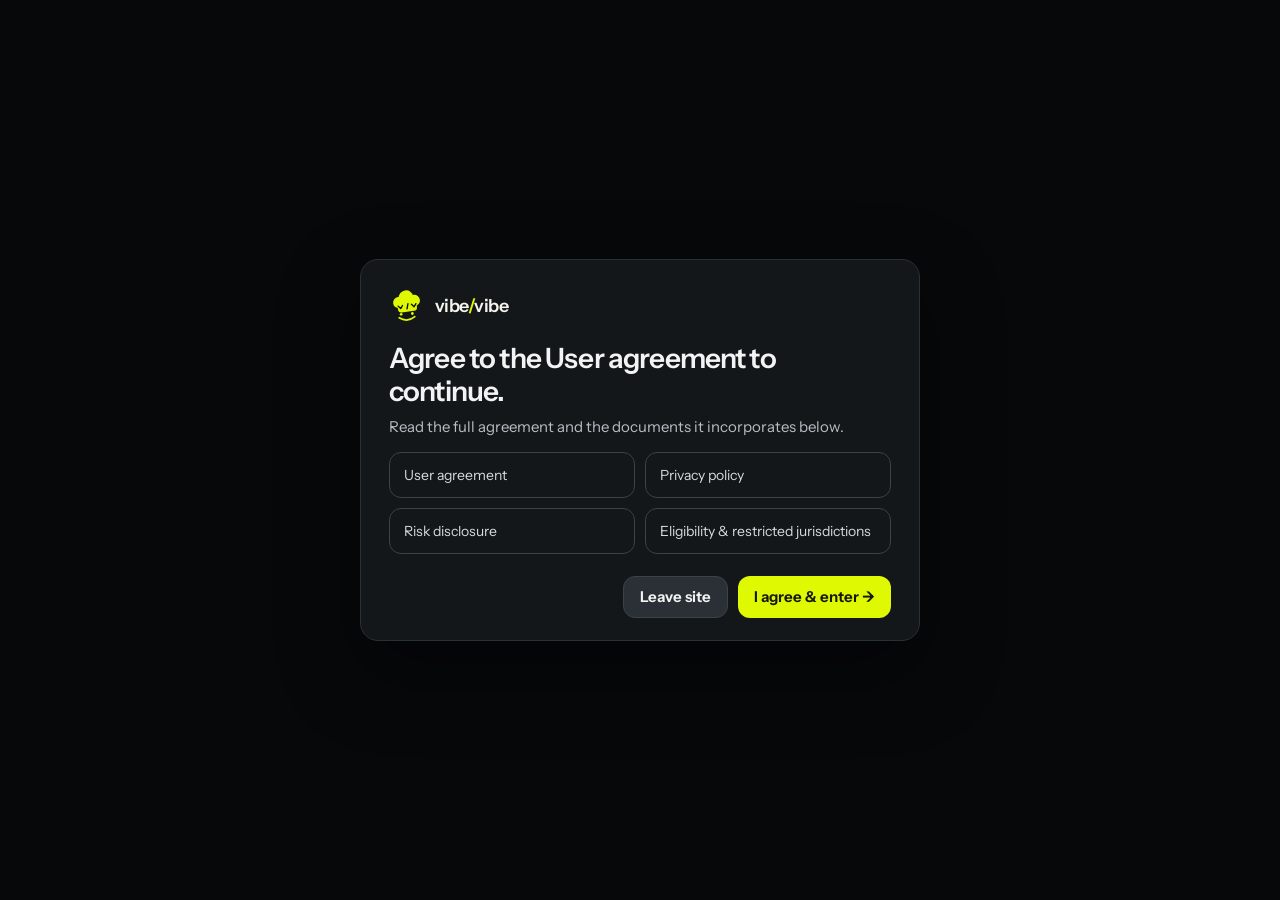
<file: index.html>
<!doctype html>
<html lang="en" data-theme="dark">
<head>
  <meta charset="utf-8"/>
  <meta name="viewport" content="width=device-width, initial-scale=1"/>
  <title>vibe/vibe · Robinhood Chain Testnet</title>
  <meta name="theme-color" content="#101214"/>
  <link rel="icon" href="assets/logo.svg" type="image/svg+xml"/>
  <link rel="stylesheet" href="https://api.fontshare.com/v2/css?f[]=clash-display@500,600,700&display=swap"/>
  <link rel="stylesheet" href="https://fonts.googleapis.com/css2?family=Instrument+Sans:wght@400;500;600;700&family=JetBrains+Mono:wght@400;500;600&display=swap"/>
  <link rel="stylesheet" href="css/app.css"/>
</head>
<body data-page="gate">
  <main class="gate">
    <section class="gate-card" aria-labelledby="agree-title">
      <div class="gate-brand">
        <img src="assets/logo.svg" alt=""/>
        <span class="wordmark">vibe<i>/</i>vibe</span>
      </div>
      <h1 id="agree-title">Agree to the User agreement to continue.</h1>
      <p>Read the full agreement and the documents it incorporates below.</p>
      <div class="doc-grid">
        <button class="doc" type="button" data-doc="user">User agreement</button>
        <button class="doc" type="button" data-doc="privacy">Privacy policy</button>
        <button class="doc" type="button" data-doc="risk">Risk disclosure</button>
        <button class="doc" type="button" data-doc="eligibility">Eligibility &amp; restricted jurisdictions</button>
      </div>
      <div id="legal" class="legal" hidden></div>
      <div class="gate-actions">
        <button class="leave" id="leave" type="button">Leave site</button>
        <button class="agree" id="agree" type="button">I agree &amp; enter →</button>
      </div>
    </section>
  </main>
  <script src="js/data.js"></script>
  <script src="js/app.js"></script>
</body>
</html>
</file>
<file: css/app.css>
:root {
  --bg: #0c0e10;
  --panel: #101214;
  --well: #111417;
  --hover: #16191c;
  --pop: #16191c;
  --line: #24282c;
  --line-2: #1f2327;
  --input: #2a2f34;
  --btn-line: #363c42;
  --text: #f2f4f3;
  --faint: #8a939b;
  --mute: #9aa1a6;
  --lime: #dff902;
  --lime-2: #ccff00;
  --ink: #0e1410;
  --green: #5bd08a;
  --green-2: #3ecf7a;
  --red: #ef727b;
  --amber: #ebc957;
  --iris: #8b87d9;
  --shadow: 0 18px 48px rgba(0, 0, 0, 0.45);
  --font: "Instrument Sans", "Segoe UI", sans-serif;
  --mono: "JetBrains Mono", ui-monospace, Consolas, monospace;
  --display: "Clash Display", "Instrument Sans", "Segoe UI", sans-serif;
  --top: 52px;
  --radius: 12px;
}

* { box-sizing: border-box; }
html, body { margin: 0; padding: 0; background: var(--bg); color: var(--text); font-family: var(--font); font-size: 16px; }
body { min-height: 100vh; }
a { color: inherit; text-decoration: none; }
button, input, textarea { font: inherit; color: inherit; }
button { cursor: pointer; }
img { max-width: 100%; display: block; }
::selection { background: rgba(223, 249, 2, 0.28); color: #fff; }

.skip {
  position: absolute; left: 12px; top: -40px; background: var(--lime); color: var(--ink);
  padding: 6px 10px; z-index: 20; border-radius: 6px;
}
.skip:focus { top: 8px; }

/* ---------- top bar ---------- */
.topbar {
  position: sticky; top: 0; z-index: 30;
  height: var(--top);
  display: flex; align-items: center; gap: 8px;
  padding: 0 14px 0 16px;
  background: var(--panel);
  border-bottom: 1px solid var(--line-2);
}
.brand { display: flex; align-items: center; gap: 8px; margin-right: 6px; flex: none; }
.brand img { width: 28px; height: 28px; }
.wordmark {
  font-family: var(--display); font-weight: 600; font-size: 18px; letter-spacing: -0.03em; color: #f4f6ee;
}
.wordmark i { color: var(--lime); font-style: normal; }

.topnav { display: flex; align-items: stretch; height: var(--top); gap: 0; }
.pill {
  display: inline-flex; align-items: center; gap: 6px;
  height: var(--top); padding: 0 14px;
  font-family: var(--mono); font-size: 11px; font-weight: 600;
  letter-spacing: 0.08em; text-transform: uppercase; color: var(--faint);
  border-bottom: 2px solid transparent;
}
.pill.lower { text-transform: none; letter-spacing: 0; font-family: var(--font); font-size: 14px; font-weight: 500; }
.pill svg { width: 15px; height: 15px; }
.pill:hover { color: var(--text); background: rgba(255,255,255,0.02); }
.pill.active { color: var(--text); background: #22262b; border-bottom-color: var(--lime); }
.plus {
  width: 42px; display: grid; place-items: center; color: var(--lime);
}
.plus:hover { background: rgba(223, 249, 2, 0.08); }
.plus svg { width: 18px; height: 18px; }

.search {
  margin-left: 10px;
  flex: 1; max-width: 420px; min-width: 180px;
  height: 38px;
  display: flex; align-items: center; gap: 8px;
  background: var(--well);
  border: 1px solid var(--btn-line);
  border-radius: 9px;
  padding: 0 8px 0 12px;
  position: relative;
}
.search svg { width: 16px; height: 16px; color: var(--faint); flex: none; }
.search input {
  flex: 1; background: transparent; border: 0; outline: 0; min-width: 0;
  font-size: 14px;
}
.search input::placeholder { color: #6d767e; }
kbd {
  font-family: var(--mono); font-size: 10px; color: var(--faint);
  border: 1px solid var(--btn-line); border-radius: 5px; padding: 2px 5px; background: #0e1013;
}
.search-pop {
  position: absolute; left: 0; right: 0; top: calc(100% + 6px);
  background: var(--pop); border: 1px solid var(--line); border-radius: 12px;
  box-shadow: var(--shadow); padding: 6px; display: none; z-index: 40;
}
.search-pop.open { display: block; }
.search-hit {
  display: flex; align-items: center; gap: 10px; width: 100%;
  background: transparent; border: 0; border-radius: 8px; padding: 8px; text-align: left;
}
.search-hit:hover, .search-hit.active { background: var(--hover); }
.search-hit b { font-size: 13px; }
.search-hit small { color: var(--faint); display: block; font-size: 12px; }
.search-hit .chg { margin-left: auto; font-family: var(--mono); font-size: 12px; }
.empty-search { color: var(--faint); font-size: 13px; padding: 10px; }

.top-right { margin-left: auto; display: flex; align-items: center; gap: 2px; }
.icon-btn {
  width: 34px; height: 34px; display: grid; place-items: center;
  background: transparent; border: 0; border-radius: 8px; color: var(--faint);
}
.icon-btn:hover { color: var(--text); background: var(--hover); }
.icon-btn svg { width: 18px; height: 18px; }
.connect {
  margin-left: 8px;
  height: 34px; padding: 0 14px;
  border-radius: 999px;
  border: 1.5px solid var(--lime);
  background: transparent; color: var(--text);
  font-size: 14px; font-weight: 600;
}
.connect:hover { background: rgba(223, 249, 2, 0.1); }
.connect.on { background: var(--lime); color: var(--ink); border-color: var(--lime); }

/* ---------- discover ---------- */
.page { padding: 18px 22px 88px; }
.pair-row { display: flex; gap: 10px; overflow-x: auto; padding-bottom: 8px; scroll-snap-type: x proximity; }
.pair-row::-webkit-scrollbar { height: 0; }
.pair {
  flex: none; width: 210px; height: 104px; scroll-snap-align: start;
  background: var(--panel); border: 1px solid #2a2f34; border-radius: 12px;
  padding: 12px 14px; text-align: left; position: relative; color: var(--text);
}
.pair[aria-pressed="true"] { border-color: #f2f4f3; }
.pair:hover { border-color: #5a626a; }
.pair .marks { display: flex; align-items: center; height: 28px; }
.pair .marks .mk { width: 26px; height: 26px; border-radius: 50%; display: grid; place-items: center; background: #16191c; border: 2px solid #101214; margin-right: -8px; overflow: hidden; }
.mk img { width: 16px; height: 16px; object-fit: contain; display: block; }
.mk.photo img { width: 100%; height: 100%; object-fit: cover; }
.pair-pill .mk { width: 16px; height: 16px; border: 0; margin: 0; background: transparent; }
.pair-pill .mk img { width: 14px; height: 14px; }
.search-hit .mk { width: 28px; height: 28px; border-radius: 8px; overflow: hidden; display: grid; place-items: center; background: #1a1e22; flex: none; }
.pair .count { position: absolute; top: 14px; right: 14px; font-family: var(--mono); font-size: 13px; font-weight: 600; }
.pair .count span { display: block; text-align: right; font-size: 10px; color: var(--faint); font-weight: 500; letter-spacing: 0.04em; }
.pair .sym { position: absolute; left: 14px; bottom: 12px; font-family: var(--display); font-size: 22px; font-weight: 600; letter-spacing: -0.03em; }
.pair .kind { position: absolute; right: 14px; bottom: 16px; font-size: 11px; color: var(--faint); }

.disc-head {
  display: flex; align-items: flex-end; gap: 22px; margin: 18px 0 14px; flex-wrap: wrap;
}
.disc-head h1 { margin: 0; font-family: var(--display); font-weight: 600; font-size: 34px; letter-spacing: -0.03em; }
.tabs { display: flex; gap: 18px; align-items: flex-end; padding-bottom: 4px; }
.chg-m { display: none; font-size: 12px; font-weight: 650; }
.tab {
  background: none; border: 0; color: var(--faint); padding: 6px 0 8px;
  font-size: 15px; position: relative;
}
.tab[aria-pressed="true"] { color: var(--text); font-weight: 600; }
.tab[aria-pressed="true"]::after {
  content: ""; position: absolute; left: 0; right: 0; bottom: 0; height: 2px; background: #fff;
}
.filters {
  margin-left: auto;
  height: 34px; padding: 0 12px; border-radius: 999px;
  border: 1px solid var(--btn-line); background: transparent; color: var(--text);
  display: inline-flex; align-items: center; gap: 6px; font-size: 14px;
}
.filters:hover, .filters.on { border-color: var(--lime); }
.filter-panel {
  display: none; margin: -4px 0 14px; padding: 12px;
  background: var(--panel); border: 1px solid var(--line); border-radius: 12px;
  gap: 12px; align-items: end;
}
.filter-panel.open { display: flex; flex-wrap: wrap; }
.filter-panel label { display: flex; flex-direction: column; gap: 6px; font-size: 12px; color: var(--faint); font-family: var(--mono); letter-spacing: 0.04em; }
.filter-panel select, .filter-panel input {
  background: var(--well); border: 1px solid var(--input); border-radius: 8px; height: 36px; padding: 0 10px; min-width: 140px;
}
.ghost {
  height: 36px; padding: 0 12px; border-radius: 8px; border: 1px solid var(--btn-line); background: transparent;
}

.grid {
  display: grid;
  grid-template-columns: repeat(auto-fill, minmax(248px, 1fr));
  gap: 18px 16px;
}
.card { min-width: 0; }
.card a { display: block; border-radius: 14px; }
.card a:hover .card-media { filter: brightness(1.05); }
.card a:focus-visible { outline: 2px solid var(--lime); outline-offset: 3px; }
.card-media {
  position: relative; aspect-ratio: 1 / 1; border-radius: 14px; overflow: hidden; background: #16181b;
}
.card-media svg.art, .card-media img.logo { width: 100%; height: 100%; display: block; object-fit: cover; }
.tok-ava img.logo { width: 100%; height: 100%; object-fit: cover; }
.mk img, .pair-pill i img { width: 16px; height: 16px; object-fit: contain; border-radius: 50%; }
.spark {
  position: absolute; left: 0; right: 0; bottom: 0; height: 42px; width: 100%;
}
.hover-stat {
  position: absolute; left: 10px; top: 10px; right: 10px;
  display: flex; justify-content: space-between; opacity: 0; transition: opacity .15s;
  font-family: var(--mono); font-size: 11px; text-shadow: 0 1px 2px rgba(0,0,0,.6);
}
.card:hover .hover-stat { opacity: 1; }
.hover-stat b { display: block; font-size: 13px; }
.card-body { padding: 10px 2px 4px; }
.row1, .row2, .row3 { display: flex; align-items: baseline; justify-content: space-between; gap: 8px; }
.ticker { font-weight: 700; font-size: 15px; letter-spacing: -0.02em; }
.mcap { font-weight: 700; font-size: 14px; }
.mcap small, .age, .tax { color: var(--faint); font-weight: 500; font-size: 11px; letter-spacing: 0.04em; }
.name { color: var(--mute); font-size: 13px; white-space: nowrap; overflow: hidden; text-overflow: ellipsis; }
.row2 { margin-top: 1px; }
.row3 { margin-top: 8px; align-items: center; }
.pair-pill { display: inline-flex; align-items: center; gap: 6px; font-size: 12px; font-weight: 650; }
.pair-pill i { width: 16px; height: 16px; border-radius: 50%; display: inline-grid; place-items: center; background: #1c2126; }
.mini-tax { height: 6px; width: 54px; border-radius: 99px; background: #2a2f34; overflow: hidden; display: inline-block; vertical-align: middle; margin-right: 6px; }
.mini-tax i { display: block; height: 100%; background: linear-gradient(90deg, #7a5cff, #5bd08a); }
.prog { margin-top: 8px; }
.prog-top { display: flex; justify-content: space-between; font-size: 12px; color: var(--green); font-variant-numeric: tabular-nums; }
.bar { margin-top: 4px; height: 7px; background: #22262b; border-radius: 99px; overflow: hidden; }
.bar i {
  display: block; height: 100%; border-radius: 99px;
  background: repeating-linear-gradient(90deg, #3ecf7a 0 6px, #2fb56a 6px 8px);
}
.bar.done i { background: var(--lime); }
.more-wrap { display: flex; justify-content: center; margin: 22px 0; }
.more {
  height: 38px; padding: 0 18px; border-radius: 999px; border: 1px solid var(--btn-line); background: var(--panel);
}
.more:hover { border-color: #fff; }
.status-line { text-align: center; color: var(--faint); font-size: 13px; margin-top: -8px; }

/* ---------- token ---------- */
.token-layout {
  display: grid;
  grid-template-columns: 36px minmax(0, 1fr) 332px;
  min-height: calc(100vh - var(--top));
}
.token-rail {
  border-right: 1px solid var(--line-2);
  display: flex; align-items: center; justify-content: center;
  color: var(--faint); font-family: var(--mono); font-size: 11px; letter-spacing: 0.14em;
  writing-mode: vertical-rl; transform: rotate(180deg);
}
.token-main { min-width: 0; display: flex; flex-direction: column; }
.tok-head {
  display: flex; align-items: center; gap: 12px; padding: 10px 14px;
  border-bottom: 1px solid var(--line-2);
}
.tok-ava { width: 42px; height: 42px; border-radius: 10px; overflow: hidden; flex: none; background: #1a1e22; }
.tok-ava svg { width: 100%; height: 100%; }
.tok-name { font-family: var(--display); font-weight: 600; font-size: 18px; letter-spacing: -0.02em; }
.tok-sub { display: flex; align-items: center; gap: 8px; color: var(--faint); font-size: 13px; margin-top: 1px; }
.tok-sub b { color: var(--text); font-weight: 650; }
.addr-box { margin-left: auto; display: flex; gap: 14px; }
.addr { font-size: 11px; color: var(--faint); font-family: var(--mono); }
.addr b { display: block; color: var(--mute); font-weight: 500; margin-top: 2px; }
.copy {
  border: 0; background: transparent; color: var(--faint); padding: 0 0 0 4px; vertical-align: middle;
}
.tok-progress { padding: 0 14px 8px; }
.chart-wrap { position: relative; flex: 1; min-height: 420px; background:
  linear-gradient(to right, transparent 0, transparent calc(100% - 1px), #1a1e22 calc(100% - 1px)),
  var(--bg); }
.chart-tools {
  display: flex; align-items: center; gap: 4px; padding: 8px 12px; flex-wrap: wrap;
}
.tf, .seg {
  background: transparent; border: 0; color: var(--faint); font-family: var(--mono); font-size: 12px;
  height: 26px; padding: 0 7px; border-radius: 6px;
}
.tf.on, .seg.on { color: var(--text); background: #22262b; }
.chart-tools .sp { width: 1px; height: 14px; background: var(--line); margin: 0 6px; }
.price-tag {
  position: absolute; left: 16px; top: 54px; font-family: var(--display); font-weight: 600; font-size: 28px; letter-spacing: -0.03em;
}
.chart-svg { width: 100%; height: 390px; display: block; }
.wm {
  position: absolute; right: 18%; bottom: 28%; font-family: var(--display); font-size: 64px; color: rgba(255,255,255,0.04);
  letter-spacing: -0.04em; pointer-events: none;
}
.trade-tabs { display: flex; gap: 0; border-top: 1px solid var(--line-2); padding: 0 8px; }
.trade-tabs button {
  background: none; border: 0; color: var(--faint); padding: 12px 14px 10px; font-size: 14px;
  border-bottom: 2px solid transparent;
}
.trade-tabs button.on { color: var(--text); border-bottom-color: var(--lime); font-weight: 600; }
.table-wrap { overflow: auto; max-height: 280px; }
table { width: 100%; border-collapse: collapse; font-variant-numeric: tabular-nums; font-size: 13px; }
th { text-align: left; color: var(--faint); font-weight: 500; font-size: 11px; letter-spacing: 0.06em; padding: 8px 12px; position: sticky; top: 0; background: var(--bg); }
td { padding: 7px 12px; border-top: 1px solid #16191c; white-space: nowrap; }
tr.sell td.side { color: var(--red); }
tr.buy td.side { color: var(--green); }
tr.sell { background: rgba(239, 114, 123, 0.05); }
.panel { display: none; padding: 8px 0 16px; }
.panel.on { display: block; }
.about { padding: 8px 16px 20px; color: var(--mute); line-height: 1.5; max-width: 640px; }
.comment { display: flex; gap: 10px; padding: 10px 16px; border-top: 1px solid var(--line-2); }
.comment .av { width: 28px; height: 28px; border-radius: 50%; background: #222; flex: none; display: grid; place-items: center; font-size: 12px; }
.comment small { color: var(--faint); }

.trade {
  border-left: 1px solid var(--line-2); background: #0e1012; padding: 16px 14px 24px;
}
.mc-big { text-align: right; }
.mc-big b { font-family: var(--display); font-size: 32px; font-weight: 600; letter-spacing: -0.03em; display: block; }
.mc-big span { color: var(--faint); font-size: 11px; letter-spacing: 0.08em; }
.stat-grid { display: grid; grid-template-columns: 1fr 1fr; gap: 8px; margin: 14px 0; }
.stat {
  background: var(--panel); border: 1px solid var(--line-2); border-radius: 10px; padding: 10px 12px;
}
.stat b { display: block; font-size: 16px; }
.stat span { color: var(--faint); font-size: 11px; letter-spacing: 0.04em; }
.up { color: var(--green) !important; }
.down { color: var(--red) !important; }
.buy-btn {
  width: 100%; height: 42px; border: 0; border-radius: 10px; background: var(--green); color: #062214;
  font-weight: 700; font-size: 15px;
}
.buy-btn.sell { background: var(--red); color: #2a0c10; }
.buy-btn:hover { filter: brightness(1.05); }
.side-toggle { display: grid; grid-template-columns: 1fr 1fr; gap: 6px; margin-bottom: 8px; }
.side-toggle button { height: 32px; border-radius: 8px; border: 1px solid var(--line); background: transparent; color: var(--faint); }
.side-toggle button.on.b { background: rgba(91, 208, 138, 0.15); color: var(--green); border-color: transparent; }
.side-toggle button.on.s { background: rgba(239, 114, 123, 0.15); color: var(--red); border-color: transparent; }
.amt {
  margin-top: 8px; background: var(--panel); border: 1px solid var(--line); border-radius: 10px; padding: 8px 12px;
  display: flex; align-items: center; justify-content: space-between;
}
.amt input { background: transparent; border: 0; outline: 0; font-family: var(--mono); font-size: 18px; width: 140px; }
.quick { display: grid; grid-template-columns: 1fr 1fr; gap: 8px; margin-top: 8px; }
.quick button, .connect-trade {
  height: 40px; border-radius: 10px; border: 1px solid var(--line); background: transparent; color: var(--mute);
}
.connect-trade { width: 100%; margin-top: 8px; color: var(--iris); }
.flow { margin-top: 16px; font-size: 12px; color: var(--faint); }
.flow .line { display: flex; justify-content: space-between; margin-bottom: 4px; }
.flow .bar { height: 6px; }
.flow .bar i.red { background: var(--red); }

/* ---------- rankings ---------- */
.lead h1 { margin: 0 0 4px; font-family: var(--display); font-size: 32px; font-weight: 600; }
.lead p { margin: 0 0 14px; color: var(--faint); }
.notice {
  border: 1px solid var(--line); background: #121416; border-radius: 10px; padding: 10px 12px;
  color: var(--mute); font-size: 13px; margin-bottom: 14px;
}
.rank-tabs { display: flex; gap: 4px; border-bottom: 1px solid var(--line-2); margin-bottom: 12px; }
.rank-tabs button { background: none; border: 0; color: var(--faint); padding: 10px 14px; border-bottom: 2px solid transparent; }
.rank-tabs button.on { color: var(--text); border-bottom-color: var(--lime); font-weight: 600; }
.rank-layout { display: grid; grid-template-columns: minmax(0, 1fr) 320px; gap: 16px; align-items: start; }
.tools { display: flex; gap: 8px; margin-bottom: 8px; flex-wrap: wrap; }
.tools input, .tools select {
  background: var(--well); border: 1px solid var(--input); border-radius: 8px; height: 36px; padding: 0 10px;
}
.tools input { flex: 1; min-width: 180px; }
.hint { color: var(--faint); font-size: 12px; margin: 0 0 8px; }
.rank-table { background: #0e1008; border: 1px solid #1c2410; border-radius: 12px; overflow: auto; }
.rank-table table { font-size: 13px; }
.rank-table tr { cursor: pointer; }
.rank-table tr.on { background: linear-gradient(90deg, rgba(223,249,2,0.16), rgba(223,249,2,0.03) 42%, transparent); box-shadow: inset 3px 0 0 var(--lime); }
.rank-table td.no { color: var(--lime); font-family: var(--mono); font-weight: 600; }
.rank-side {
  background: var(--panel); border: 1px solid var(--line); border-radius: 14px; padding: 16px;
  position: sticky; top: 68px;
}
.rank-side .who { display: flex; justify-content: space-between; align-items: center; font-family: var(--mono); }
.pos { color: var(--lime); font-family: var(--mono); font-size: 12px; letter-spacing: 0.08em; margin: 8px 0; }
.pnl-label { color: var(--faint); font-size: 13px; }
.pnl { font-family: var(--display); font-size: 32px; margin: 4px 0 16px; letter-spacing: -0.03em; }
.subhead { font-size: 14px; margin: 8px 0; }
.mini-stats { display: grid; grid-template-columns: 1fr 1fr; gap: 8px; }
.mini-stats div { background: #0c0e10; border-radius: 10px; padding: 10px; }
.mini-stats b { display: block; font-size: 18px; }
.mini-stats span { color: var(--faint); font-size: 11px; }

/* ---------- create ---------- */
.create { max-width: 820px; margin: 10px auto 40px; }
.kicker { font-family: var(--mono); font-size: 12px; color: var(--faint); letter-spacing: 0.08em; }
.create h1 { font-family: var(--display); font-weight: 600; font-size: 36px; margin: 6px 0 6px; letter-spacing: -0.03em; }
.create h1 em { font-style: normal; color: var(--lime); }
.sub { color: var(--faint); margin: 0 0 18px; }
.launch-grid { display: grid; grid-template-columns: 168px 1fr; gap: 16px; }
.logo-drop {
  border: 1.5px dashed #2f6b45; background: #102018; border-radius: 14px; min-height: 168px;
  display: flex; flex-direction: column; align-items: center; justify-content: center; gap: 6px;
  color: var(--green); text-align: center; padding: 10px;
}
.logo-drop b { font-size: 12px; letter-spacing: 0.08em; }
.logo-drop span { font-size: 11px; letter-spacing: 0.1em; color: #7dcaa0; }
.logo-drop img { width: 100%; height: 140px; object-fit: cover; border-radius: 8px; }
.fields { display: flex; flex-direction: column; gap: 10px; }
.field { display: flex; flex-direction: column; gap: 6px; }
.field span, .lbl { font-family: var(--mono); font-size: 11px; letter-spacing: 0.08em; color: var(--faint); }
.field input, .field textarea, .social input {
  background: var(--well); border: 1px solid var(--input); border-radius: 10px; padding: 10px 12px; outline: none;
}
.field input:focus, .field textarea:focus, .social input:focus { border-color: #5a626a; }
.ticker-in { display: flex; align-items: center; gap: 6px; }
.ticker-in input { flex: 1; }
.section { margin-top: 18px; }
.pair-cats { display: flex; gap: 16px; align-items: center; margin: 8px 0; flex-wrap: wrap; font-size: 14px; }
.pair-cats button { background: none; border: 0; color: var(--faint); padding: 4px 0; }
.pair-cats button.on { color: var(--text); box-shadow: inset 0 -2px 0 var(--lime); }
.pair-choice {
  display: flex; align-items: center; gap: 8px; height: 52px; padding: 0 14px; width: min(420px, 100%);
  border-radius: 12px; border: 1.5px solid #1f8a4c; background: #102018; font-weight: 700;
}
.types { display: grid; grid-template-columns: repeat(3, 1fr); gap: 10px; }
.type {
  display: flex; align-items: center; gap: 8px; padding: 12px; border-radius: 12px;
  border: 1px solid var(--line); background: var(--panel); font-size: 14px;
}
.type input { margin-left: auto; accent-color: var(--lime); }
.opt-grid { display: grid; grid-template-columns: 1.1fr 1fr; gap: 16px; }
.socials { display: grid; grid-template-columns: 1fr 1fr; gap: 8px; }
.stepper {
  margin-top: 28px; display: flex; align-items: center; justify-content: space-between; gap: 12px; flex-wrap: wrap;
}
.steps { display: flex; align-items: center; gap: 8px; color: var(--faint); font-family: var(--mono); font-size: 12px; }
.steps .n {
  width: 22px; height: 22px; border-radius: 50%; display: inline-grid; place-items: center;
  border: 1px solid var(--btn-line); margin-right: 4px;
}
.steps .on .n { background: var(--lime); color: var(--ink); border-color: var(--lime); }
.steps .on { color: var(--text); }
.step-actions { display: flex; gap: 8px; }
.step-actions button { height: 38px; padding: 0 16px; border-radius: 10px; border: 1px solid var(--btn-line); background: transparent; }
.step-actions .next { background: var(--lime); color: var(--ink); border-color: var(--lime); font-weight: 700; }
.step-actions button:disabled { opacity: 0.4; cursor: default; }
.step-view { display: none; }
.step-view.on { display: block; }
.slider, input[type="range"] { width: 100%; accent-color: var(--lime); }
.tax-readout { display: grid; grid-template-columns: repeat(4, 1fr); gap: 8px; margin-top: 10px; }
.tax-readout div { background: var(--panel); border-radius: 10px; padding: 10px; border: 1px solid var(--line-2); }
.tax-readout b { display: block; font-family: var(--mono); }
.preview-card { background: var(--panel); border: 1px solid var(--line); border-radius: 14px; padding: 16px; }

/* ---------- portfolio / guilds / vibers ---------- */
.hero-card {
  max-width: 520px; margin: 48px auto; text-align: center; background: var(--panel);
  border: 1px solid var(--line); border-radius: 16px; padding: 36px 24px;
}
.hero-card h1 { font-family: var(--display); margin: 8px 0; }
.hero-card p { color: var(--faint); }
.guild-grid { display: grid; grid-template-columns: repeat(auto-fill, minmax(260px, 1fr)); gap: 12px; }
.guild {
  background: var(--panel); border: 1px solid var(--line); border-radius: 14px; padding: 14px;
  display: flex; gap: 12px; align-items: center;
}
.guild:hover { border-color: #3a4046; }
.gmark {
  width: 46px; height: 46px; border-radius: 12px; display: grid; place-items: center; font-weight: 700; color: var(--ink);
}
.guild b { display: block; }
.guild small { color: var(--faint); }
.guild .meta { margin-left: auto; text-align: right; font-family: var(--mono); font-size: 12px; }
.viber { display: flex; gap: 12px; align-items: center; padding: 12px 0; border-bottom: 1px solid var(--line-2); }
.viber .rank { width: 28px; color: var(--lime); font-family: var(--mono); }

/* ---------- gate ---------- */
.gate {
  min-height: 100vh; display: grid; place-items: center; padding: 24px;
  background: #07080a;
}
.gate-card {
  width: min(560px, 100%);
  background: #14171a;
  border: 1px solid #2a3036;
  border-radius: 18px;
  padding: 28px 28px 22px;
  box-shadow: 0 30px 80px rgba(0,0,0,.45);
}
.gate-brand { display: flex; align-items: center; gap: 10px; margin-bottom: 18px; }
.gate-brand img { width: 36px; height: 36px; }
.gate-card h1 { font-family: var(--display); font-size: 28px; line-height: 1.15; margin: 0 0 10px; letter-spacing: -0.03em; font-weight: 600; }
.gate-card > p { color: #b7bec4; margin: 0 0 16px; font-size: 15px; }
.doc-grid { display: grid; grid-template-columns: 1fr 1fr; gap: 10px; }
.doc {
  display: flex; align-items: center; height: 46px; padding: 0 14px;
  border: 1px solid #3a424a; border-radius: 12px; color: #d5dbdf; font-size: 14px; background: transparent;
  text-align: left; width: 100%;
}
.doc:hover { border-color: #8a939b; }
.gate-actions { display: flex; justify-content: flex-end; gap: 10px; margin-top: 22px; }
.leave, .agree {
  height: 42px; padding: 0 16px; border-radius: 12px; font-weight: 650; font-size: 15px;
}
.leave { background: #2a3036; border: 1px solid #3a424a; color: var(--text); }
.agree { background: var(--lime); border: 0; color: #15180a; }
.agree:hover { filter: brightness(1.05); }
.legal {
  margin-top: 14px; background: #0e1013; border-radius: 12px; padding: 12px 14px; color: var(--mute); font-size: 14px; line-height: 1.45;
}
.legal[hidden] { display: none; }
.legal a { color: var(--lime); text-decoration: underline; }

.spark-layer {
  position: fixed;
  inset: 0;
  width: 100vw;
  height: 100vh;
  pointer-events: none;
  z-index: 45;
}

/* ---------- modal / toast / tabbar ---------- */
.scrim {
  position: fixed; inset: 0; background: rgba(6, 8, 10, 0.68); z-index: 50;
  display: none; align-items: center; justify-content: center; padding: 18px;
}
.scrim.open { display: flex; }
.modal {
  width: min(420px, 100%); background: var(--pop); border: 1px solid var(--line); border-radius: 16px;
  padding: 18px; box-shadow: var(--shadow);
}
.modal h2 { margin: 0 0 4px; font-family: var(--display); font-size: 22px; }
.modal p { margin: 0 0 12px; color: var(--faint); font-size: 14px; }
.wallet {
  width: 100%; display: flex; align-items: center; gap: 10px; height: 48px; padding: 0 12px; margin-top: 8px;
  background: var(--well); border: 1px solid var(--line); border-radius: 12px; text-align: left;
}
.wallet:hover { border-color: #5a626a; }
.wallet i { width: 28px; height: 28px; border-radius: 8px; display: grid; place-items: center; font-size: 14px; }
.toast {
  position: fixed; bottom: 24px; left: 50%; transform: translateX(-50%) translateY(12px);
  background: #1c2126; border: 1px solid var(--line); color: var(--text);
  padding: 10px 14px; border-radius: 999px; z-index: 70; opacity: 0; pointer-events: none; transition: .2s;
  font-size: 14px;
}
.toast.show { opacity: 1; transform: translateX(-50%) translateY(0); }

.tabbar {
  display: none; position: fixed; left: 0; right: 0; bottom: 0; height: 62px; z-index: 35;
  background: #101214; border-top: 1px solid var(--line-2);
  padding: 4px 8px env(safe-area-inset-bottom);
}
.tabbar a, .tabbar button {
  flex: 1; background: none; border: 0; color: var(--faint); display: flex; flex-direction: column;
  align-items: center; justify-content: center; gap: 3px; font-size: 11px;
}
.tabbar svg { width: 20px; height: 20px; }
.tabbar .on { color: var(--lime); }

@media (max-width: 980px) {
  .topnav, .search, .top-icons { display: none; }
  .search.force { display: flex; position: fixed; left: 10px; right: 10px; top: 60px; z-index: 45; max-width: none; }
  .token-layout { grid-template-columns: 1fr; }
  .token-rail { display: none; }
  .trade { border-left: 0; border-top: 1px solid var(--line-2); }
  .rank-layout, .launch-grid, .opt-grid, .types, .tax-readout { grid-template-columns: 1fr; }
  .addr-box { display: none; }
  .tabbar { display: flex; }
  .page { padding: 12px 12px 88px; }
  .grid { display: flex; flex-direction: column; gap: 0; }
  .card { border-bottom: 1px solid #1a1e22; padding: 10px 0; }
  .card a {
    display: grid; grid-template-columns: 48px minmax(0, 1fr) auto; grid-template-areas:
      "ava name mc"
      "ava sub chg"
      "bar bar bar";
    gap: 0 10px; align-items: center;
  }
  .card-media { grid-area: ava; width: 48px; height: 48px; aspect-ratio: auto; border-radius: 12px; }
  .spark, .hover-stat, .row3, .mini-tax { display: none; }
  .card-body { display: contents; }
  .row1 { display: contents; }
  .ticker { grid-area: name; }
  .mcap { grid-area: mc; text-align: right; }
  .mcap small { display: block; }
  .row2 { display: contents; }
  .name { grid-area: sub; }
  .age { display: none; }
  .prog { grid-area: bar; }
  .prog-top .go { display: none; }
  .tabs { width: 100%; overflow-x: auto; flex-wrap: nowrap; }
  .tab { white-space: nowrap; flex: none; }
  .chg-m { display: block; }
  .mcap { text-align: right; }
  .disc-head h1 { font-size: 0; }
  .disc-head h1::after { content: none; }
  .pair { width: 168px; height: 86px; }
  .pair .sym { font-size: 16px; }
  .connect { display: none; }
}

@media (max-width: 640px) {
  .doc-grid { grid-template-columns: 1fr; }
  .gate-card h1 { font-size: 24px; }
  .create h1 { font-size: 28px; }
}
</file>
